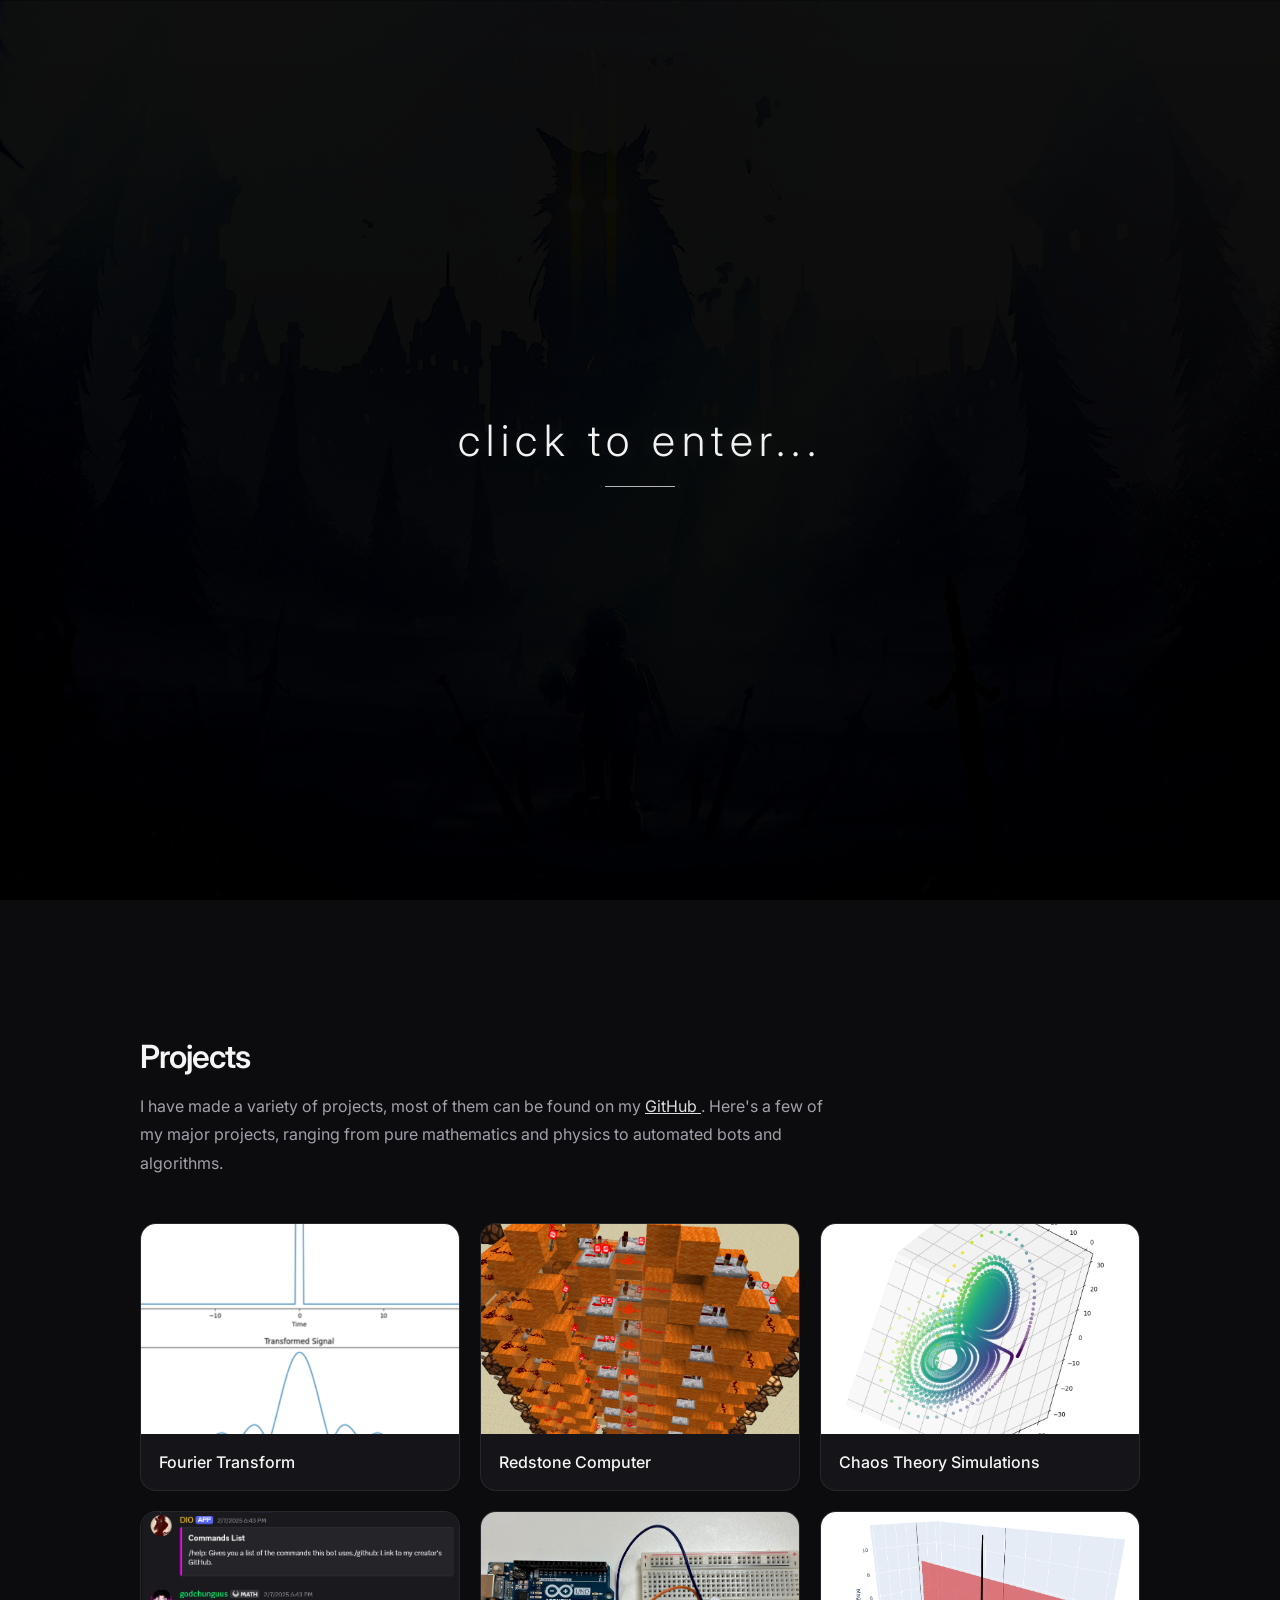
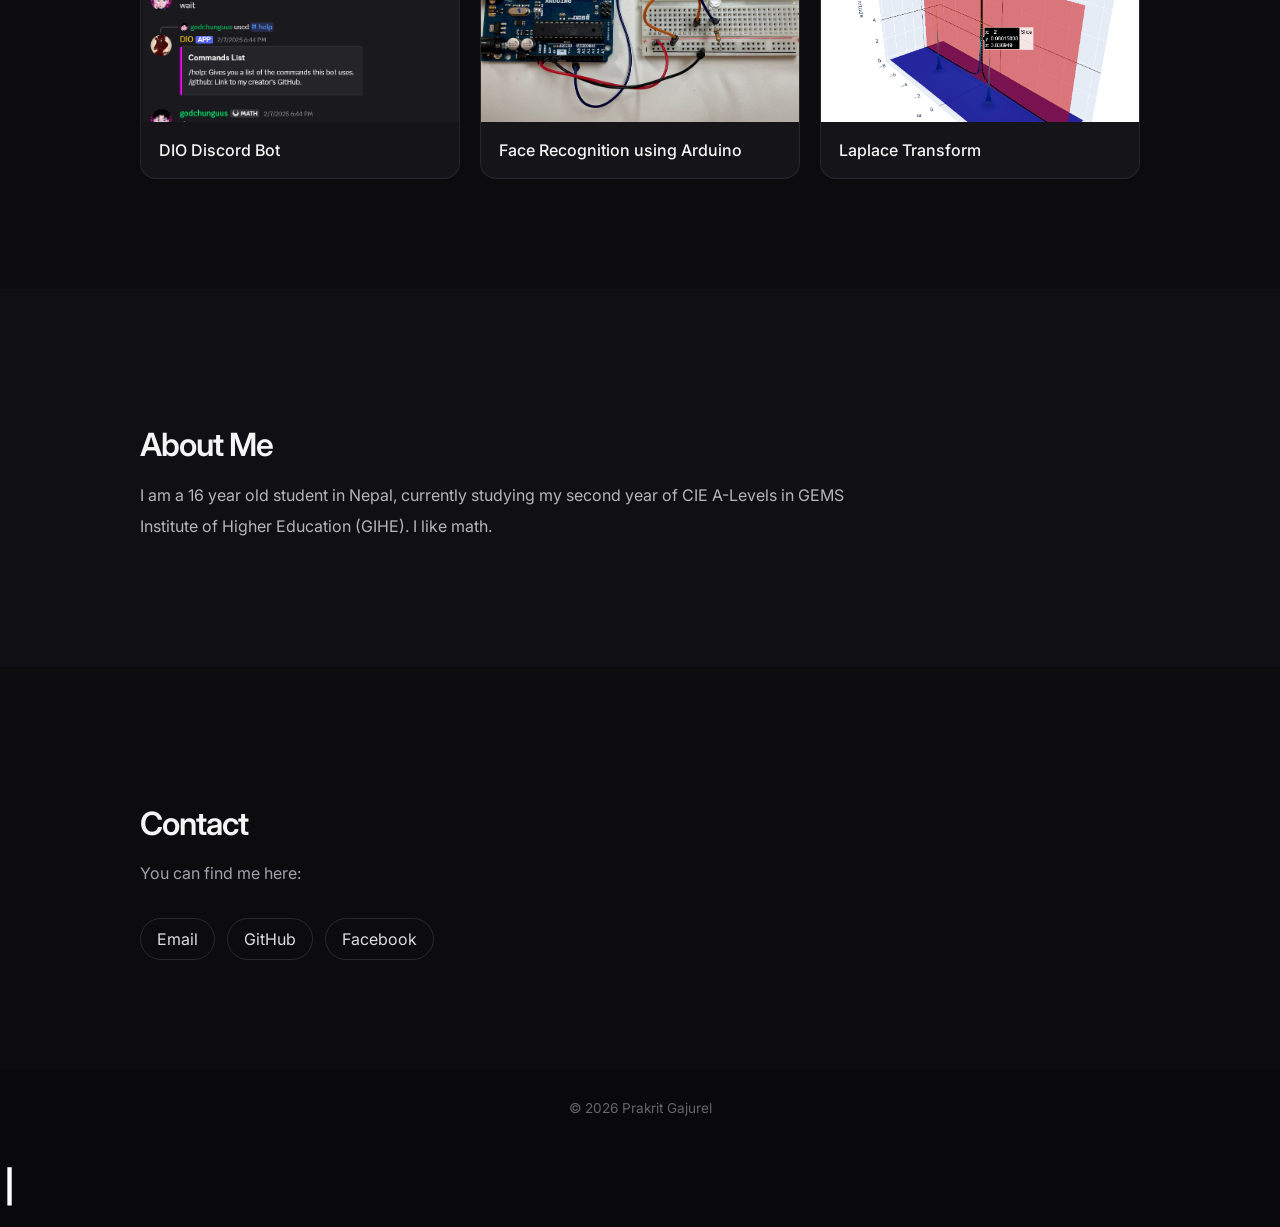
<file: index.html>
<!DOCTYPE HTML>
<html lang="en">

<head>
    <title>Prakrit Gajurel</title>

    <meta charset="utf-8">

    <meta
        name="viewport"
        content="width=device-width, initial-scale=1"
    >

    <link
        rel="stylesheet"
        href="assets/css/main.css"
    >

    <link
        href="https://fonts.googleapis.com/css2?family=Inter:wght@300;400;500;600;700&display=swap"
        rel="stylesheet"
    >
</head>


<body>

    <!-- click to enter -->

    <div id="entrance">

        <div class="entrance-content">

            <div class="entrance-text">
                click to enter...
            </div>

            <div class="entrance-line"></div>

        </div>

    </div>


    <!-- hero -->

    <section id="hero">

        <div class="hero-content">

            <h1>
                <span class="name-first"></span><span class="name-last"></span><span class="cursor">|</span>
            </h1>


            <p class="subtitle">
                Alias GodChungus
            </p>

            <a
                href="#projects"
                class="hero-button"
            >
                My Projects
            </a>

        </div>

    </section>


    <!-- projects -->

    <section
        id="projects"
        class="content-section"
    >

        <div class="section-inner">

            <h2 class="section-title">
                Projects
            </h2>

            <p class="section-description">

                I have made a variety of projects, most of them can be
                found on my

                <a
                    href="https://github.com/GodChungus"
                    target="_blank"
                    rel="noopener"
                >
                    GitHub
                </a>.

                Here's a few of my major projects, ranging from pure
                mathematics and physics to automated bots and algorithms.

            </p>


            <div class="projects-grid">


                <article class="project">

                    <img
                        src="images/fourier.png"
                        alt="Fourier Transform"
                    >

                    <div class="project-info">

                        <h3>
                            Fourier Transform
                        </h3>

                    </div>

                </article>


                <article class="project">

                    <img
                        src="images/redstone computer.png"
                        alt="Redstone Computer"
                    >

                    <div class="project-info">

                        <h3>
                            Redstone Computer
                        </h3>

                    </div>

                </article>


                <article class="project">

                    <img
                        src="images/chaos.png"
                        alt="Chaos Theory Simulations"
                    >

                    <div class="project-info">

                        <h3>
                            Chaos Theory Simulations
                        </h3>

                    </div>

                </article>


                <article class="project">

                    <img
                        src="images/dio.png"
                        alt="DIO Discord Bot"
                    >

                    <div class="project-info">

                        <h3>
                            DIO Discord Bot
                        </h3>

                    </div>

                </article>


                <article class="project">

                    <img
                        src="images/arduino ex.jpg"
                        alt="Arduino Face Recognition"
                    >

                    <div class="project-info">

                        <h3>
                            Face Recognition using Arduino
                        </h3>

                    </div>

                </article>


                <article class="project">

                    <a href="laplace.html">

                        <img
                            src="images/laplace ex.png"
                            alt="Laplace Transform"
                        >

                    </a>

                    <div class="project-info">

                        <h3>
                            Laplace Transform
                        </h3>

                    </div>

                </article>


            </div>

        </div>

    </section>


    <!-- about -->

    <section
        id="about"
        class="content-section"
    >

        <div class="section-inner">

            <h2 class="section-title">
                About Me
            </h2>

            <p class="about-text">

                I am a 16 year old student in Nepal, currently studying my
                second year of CIE A-Levels in GEMS Institute of Higher
                Education (GIHE). I like math.
            </p>

        </div>

    </section>


    <!-- contact -->

    <section
        id="contact"
        class="content-section"
    >

        <div class="section-inner">

            <h2 class="section-title">
                Contact
            </h2>

            <p class="section-description">
                You can find me here:
            </p>

            <div class="contact-links">

                <a href="mailto:pgajurel111@gmail.com">
                    Email
                </a>

                <a
                    href="https://github.com/GodChungus"
                    target="_blank"
                    rel="noopener"
                >
                    GitHub
                </a>

                <a
                    href="https://www.facebook.com/godchunguus/"
                    target="_blank"
                    rel="noopener"
                >
                    Facebook
                </a>

            </div>

        </div>

    </section>


    <!-- footer -->

    <footer>
        © 2026 Prakrit Gajurel
    </footer>


    <!-- local music -->

    <audio
        id="music"
        src="music/memento.mp3"
        preload="auto"
    ></audio>


    <!-- music player -->

    <div
        id="music-player"
        class="hidden"
    >

        <img
            class="music-art"
            src="images/memento.jpg"
            alt="Memento artwork"
        >


        <div class="music-info">

            <div class="music-title">
                Memento
            </div>

            <div class="music-artist">
                nonoc
            </div>

        </div>


        <button
            id="music-toggle"
            type="button"
            aria-label="Pause music"
        >

            <span class="pause-icon">
                <span></span>
                <span></span>
            </span>

        </button>

    </div>


    <!-- javascript -->

    <script src="assets/js/main.js"></script>

</body>

</html>
<h1>
    <span class="name-first"></span><span class="name-last"></span><span class="cursor">|</span>
</h1>
</file>
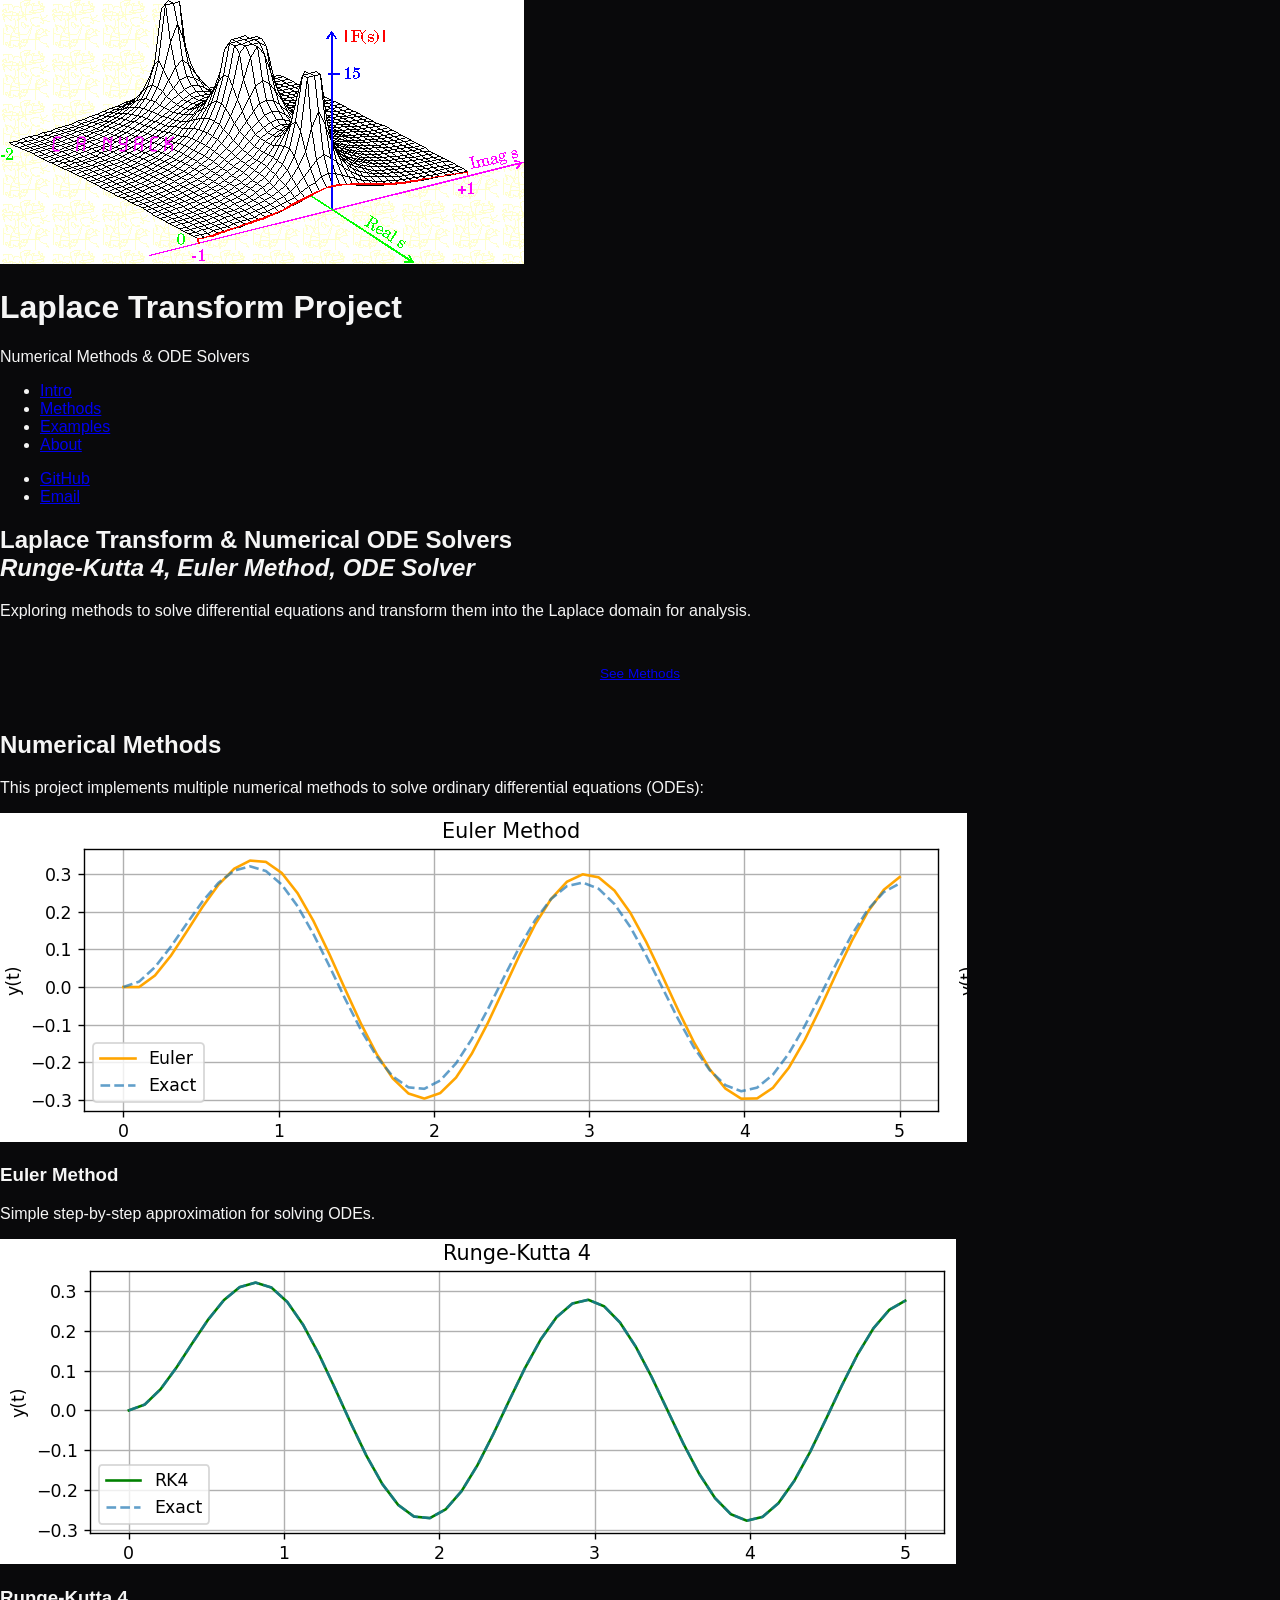
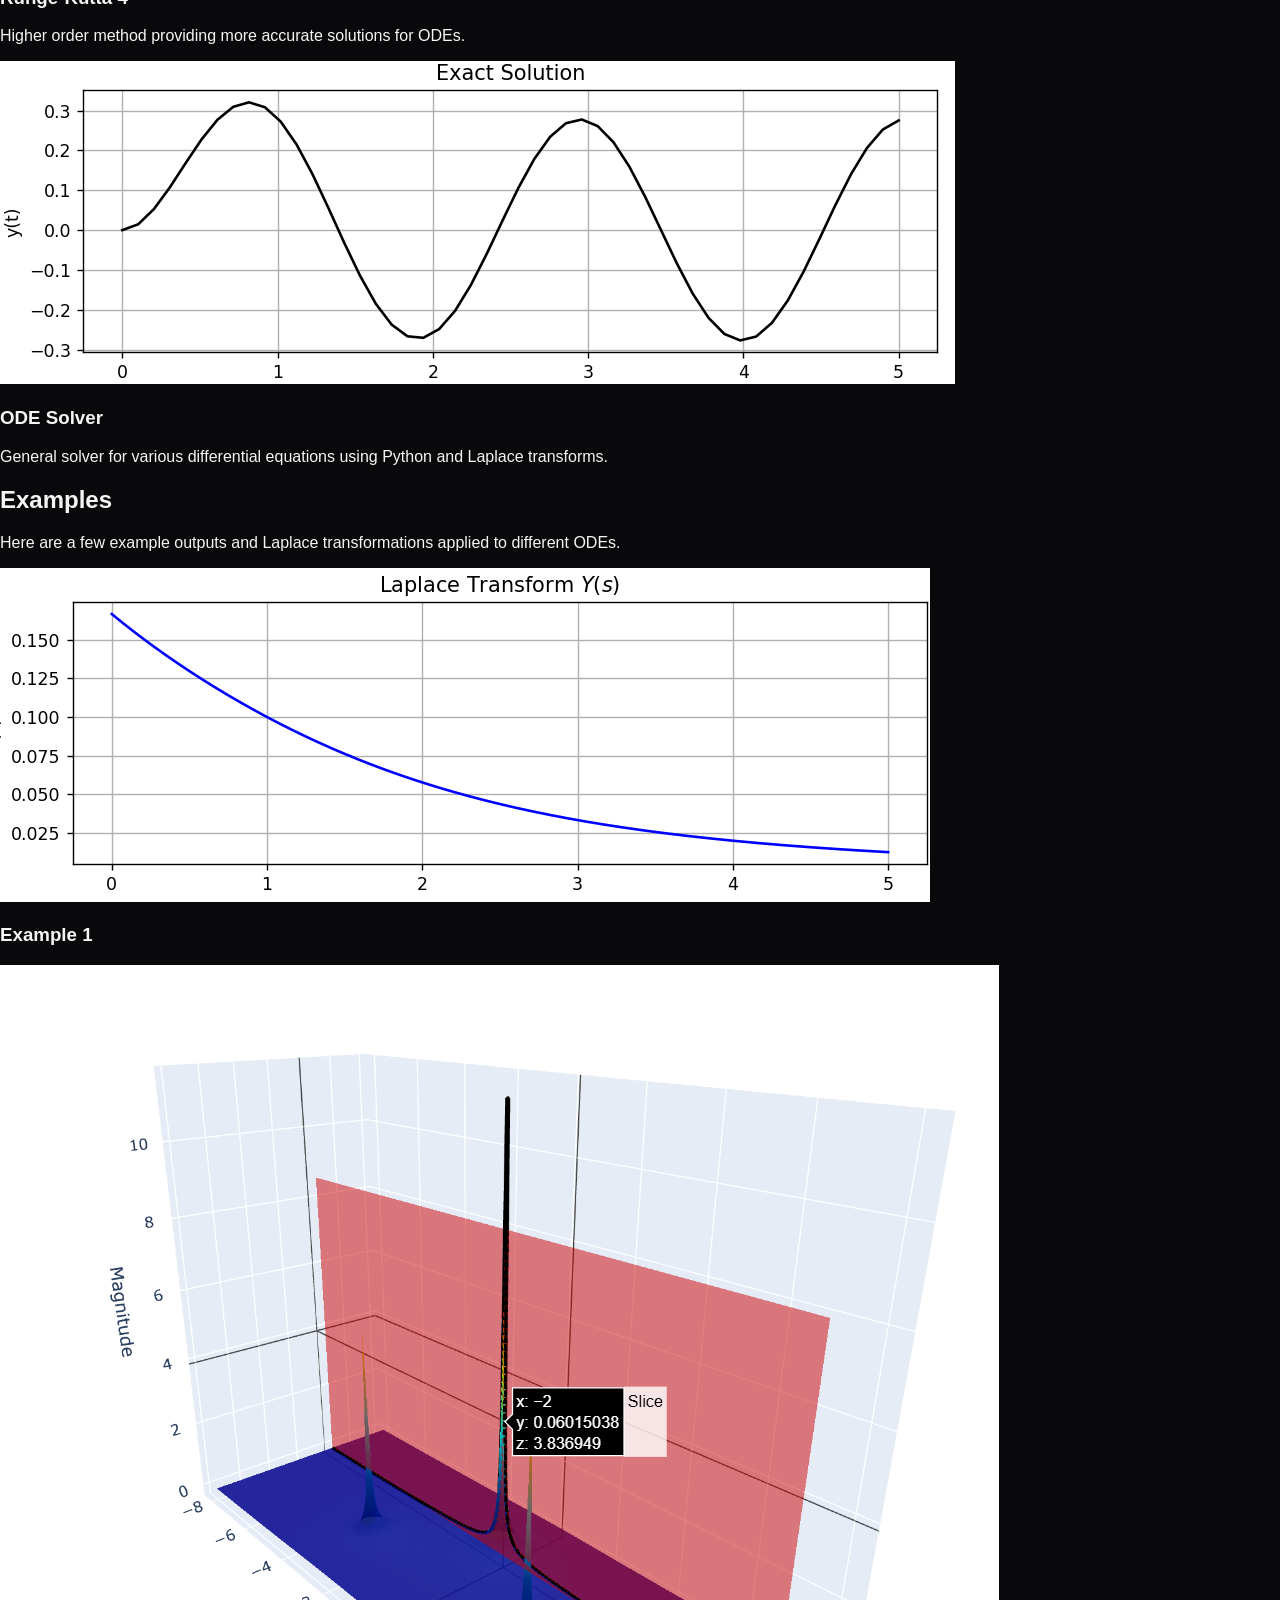
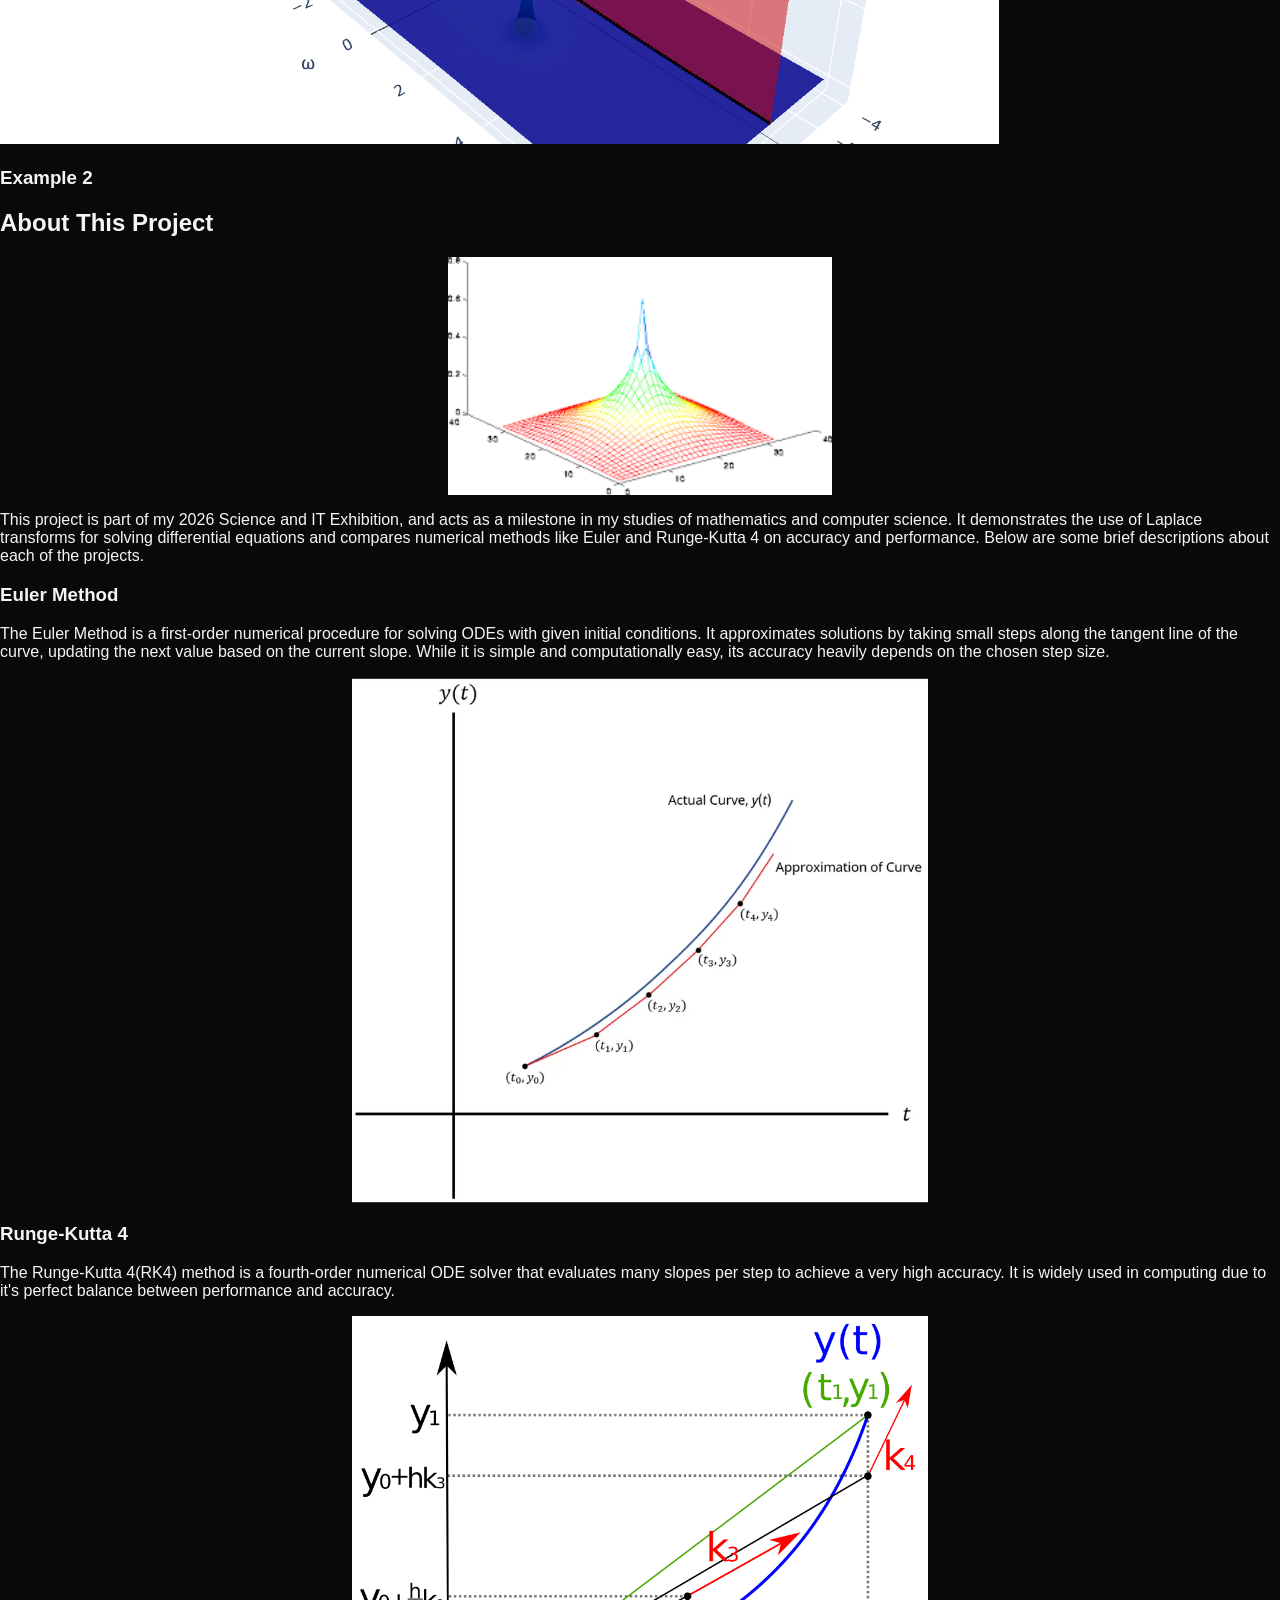
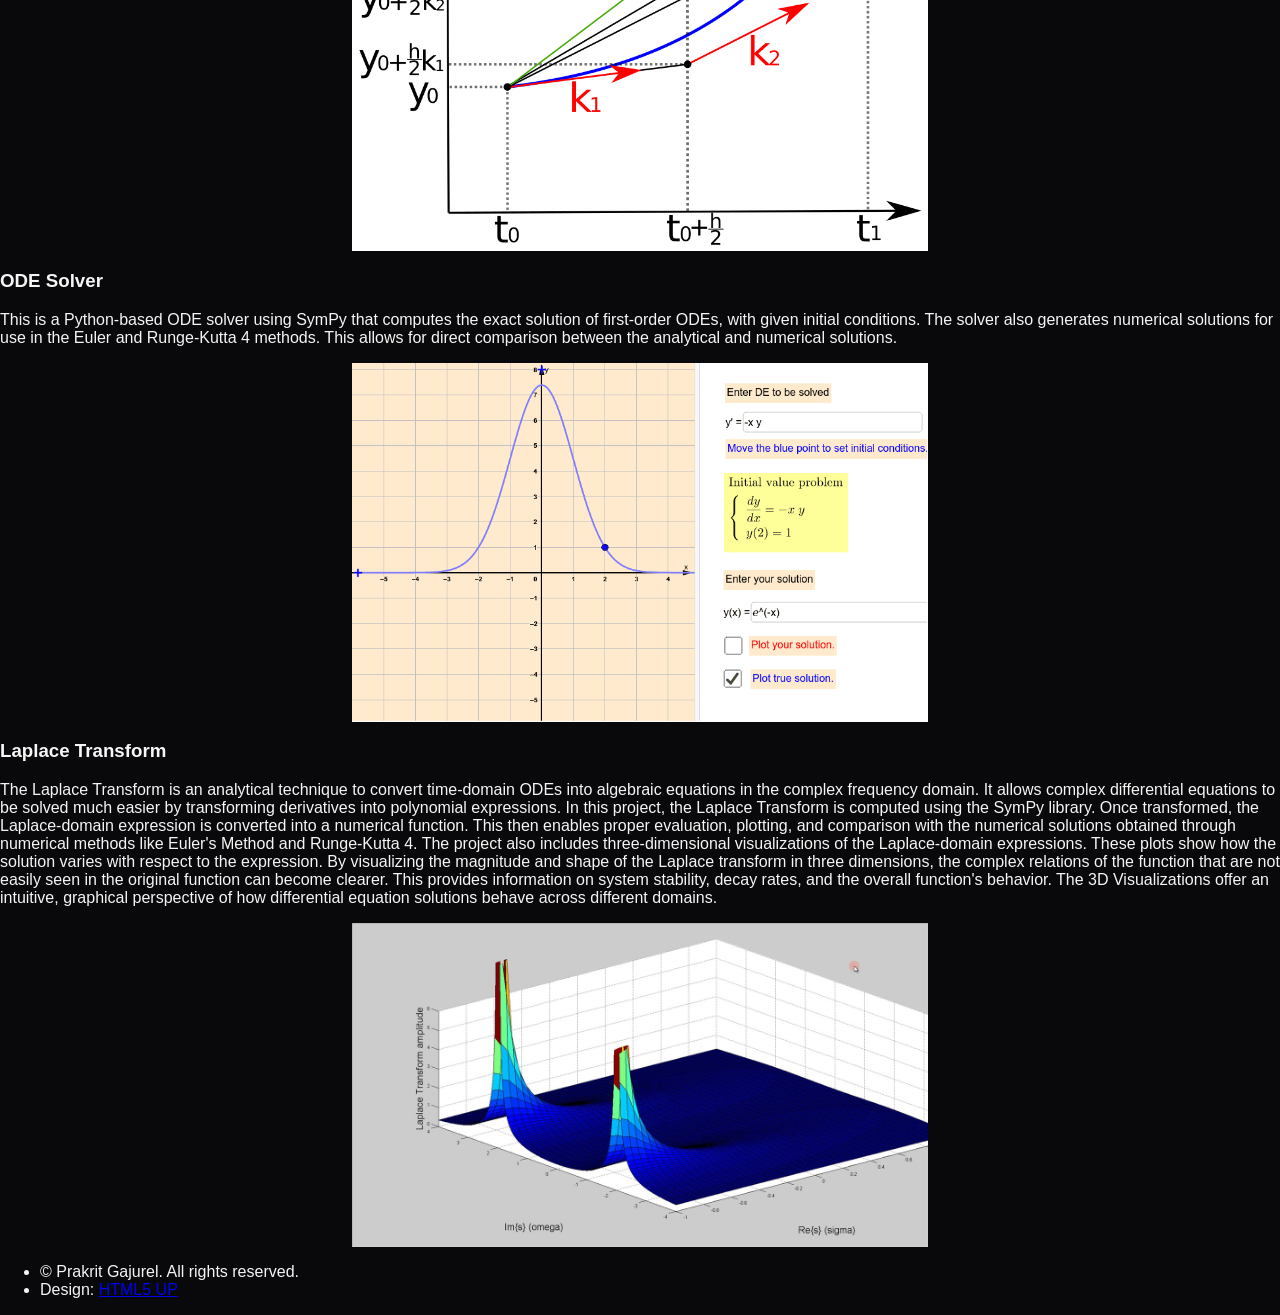
<file: laplace.html>
<!DOCTYPE HTML>
<!--
	Prologue by HTML5 UP
	html5up.net | @ajlkn
	Free for personal and commercial use under the CCA 3.0 license (html5up.net/license)
-->
<html>
	<head>
		<title>Laplace Transform Project</title>
		<meta charset="utf-8" />
		<meta name="viewport" content="width=device-width, initial-scale=1, user-scalable=no" />
		<link rel="stylesheet" href="assets/css/main.css" />
	</head>
	<body class="is-preload">

		<!-- Header -->
		<div id="header">

			<div class="top">

				<!-- Logo -->
				<div id="logo">
					<span class="image avatar48"><img src="images/laplace_icon.png" alt="Laplace Icon" /></span>
					<h1 id="title">Laplace Transform Project</h1>
					<p>Numerical Methods & ODE Solvers</p>
				</div>

				<!-- Nav -->
				<nav id="nav">
					<ul>
						<li><a href="#top" id="top-link"><span class="icon solid fa-home">Intro</span></a></li>
						<li><a href="#methods" id="methods-link"><span class="icon solid fa-th">Methods</span></a></li>
						<li><a href="#examples" id="examples-link"><span class="icon solid fa-code">Examples</span></a></li>
						<li><a href="#about" id="about-link"><span class="icon solid fa-user">About</span></a></li>
					</ul>
				</nav>

			</div>

			<div class="bottom">

				<!-- Social Icons -->
				<ul class="icons">
					<li><a href="https://github.com/GodChungus" class="icon brands fa-github"><span class="label">GitHub</span></a></li>
					<li><a href="mailto:pgajurel111@gmail.com" class="icon solid fa-envelope"><span class="label">Email</span></a></li>
				</ul>

			</div>

		</div>

		<!-- Main -->
		<div id="main">

			<!-- Intro -->
			<section id="top" class="one dark cover">
				<div class="container">
					<header>
						<h2 class="alt">Laplace Transform & Numerical ODE Solvers<br />
						<em>Runge-Kutta 4, Euler Method, ODE Solver</em></h2>
						<p>Exploring methods to solve differential equations and transform them into the Laplace domain for analysis.</p>
					</header>
					<footer>
						<a href="#methods" class="button scrolly">See Methods</a>
					</footer>
				</div>
			</section>

			<!-- Methods -->
			<section id="methods" class="two">
				<div class="container">

					<header>
						<h2>Numerical Methods</h2>
					</header>

					<p>This project implements multiple numerical methods to solve ordinary differential equations (ODEs):</p>

					<div class="row">
						<div class="col-4 col-12-mobile">
							<article class="item">
								<a href="#" class="image fit"><img src="images/euler.png" alt="Euler Method" /></a>
								<header>
									<h3>Euler Method</h3>
								</header>
								<p>Simple step-by-step approximation for solving ODEs.</p>
							</article>
						</div>
						<div class="col-4 col-12-mobile">
							<article class="item">
								<a href="#" class="image fit"><img src="images/rk4.png" alt="Runge-Kutta 4" /></a>
								<header>
									<h3>Runge-Kutta 4</h3>
								</header>
								<p>Higher order method providing more accurate solutions for ODEs.</p>
							</article>
						</div>
						<div class="col-4 col-12-mobile">
							<article class="item">
								<a href="#" class="image fit"><img src="images/odesol.png" alt="ODE Solver" /></a>
								<header>
									<h3>ODE Solver</h3>
								</header>
								<p>General solver for various differential equations using Python and Laplace transforms.</p>
							</article>
						</div>
					</div>

				</div>
			</section>

			<!-- Examples -->
			<section id="examples" class="three">
				<div class="container">

					<header>
						<h2>Examples</h2>
					</header>

					<p>Here are a few example outputs and Laplace transformations applied to different ODEs.</p>

					<div class="row">
						<div class="col-6 col-12-mobile">
							<article class="item">
								<a href="#" class="image fit"><img src="images/laplacetrans.png" alt="Laplace Example 1" /></a>
								<header>
									<h3>Example 1</h3>
								</header>
							</article>
						</div>
						<div class="col-6 col-12-mobile">
							<article class="item">
								<a href="#" class="image fit"><img src="images/laplace ex.png" alt="Laplace Example 2" /></a>
								<header>
									<h3>Example 2</h3>
								</header>
							</article>
						</div>
					</div>

				</div>
			</section>

			<!-- About -->
			<section id="about" class="four">
				<div class="container">

					<header>
						<h2>About This Project</h2>
					</header>

					<a href="#" class="image featured"><img src="images/laplace_project.png" style = "display: block; margin: 0 auto; width: 30%" alt="Laplace Project Overview" /></a>

					<p>This project is part of my 2026 Science and IT Exhibition, and acts as a milestone in my studies
                        of mathematics and computer science. It demonstrates the use of Laplace transforms for solving 
                        differential equations and compares numerical methods like Euler and Runge-Kutta 4 on accuracy
                        and performance. Below are some brief descriptions about each of the projects.</p>
					
					<h3>Euler Method</h3>					
						<p>The Euler Method is a first-order numerical procedure for solving ODEs with given initial conditions. It approximates
							solutions by taking small steps along the tangent line of the curve, updating the next value based on the current
							slope. While it is simple and computationally easy, its accuracy heavily depends on the chosen step size.
						</p>

						<a href="#" class="image featured"><img src="images/eulerexp.png" style = "display:block; margin:0 auto; width:45%" alt = "Euler Method Example"></a>
					
					<h3>Runge-Kutta 4</h3>
					<p> The Runge-Kutta 4(RK4) method is a fourth-order numerical ODE solver that evaluates many slopes per step to achieve
						a very high accuracy. It is widely used in computing due to it's perfect balance between performance and accuracy.
					</p>

					<a href="#" class = "image featured"><img src="images/rungekutta_exp.png" style = "display:block; margin: 0 auto; width: 45%" alt = "Runge Kutta 4"></a>

					<h3>ODE Solver</h3>
					<p> This is a Python-based ODE solver using SymPy that computes the exact solution of first-order ODEs, with given
						initial conditions. The solver also generates numerical solutions for use in the Euler and Runge-Kutta 4 methods. This
						allows for direct comparison between the analytical and numerical solutions.
					</p>

					<a href="#" class = "image featured"><img src="images/odesolve_exp.png" style = "display:block; margin: 0 auto; width: 45%" alt = "ODE Solver"></a>

					<h3>Laplace Transform</h3>
					<p>
						The Laplace Transform is an analytical technique to convert time-domain ODEs into algebraic equations in the complex
						frequency domain. It allows complex differential equations to be solved much easier by transforming derivatives into
						polynomial expressions.

						In this project, the Laplace Transform is computed using the SymPy library. Once transformed, the Laplace-domain expression
						is converted into a numerical function. This then enables proper evaluation, plotting, and comparison with the numerical 
						solutions obtained through numerical methods like Euler's Method and Runge-Kutta 4.

						The project also includes three-dimensional visualizations of the Laplace-domain expressions. These plots show how the solution
						varies with respect to the expression. By visualizing the magnitude and shape of the Laplace transform in three dimensions,
						the complex relations of the function that are not easily seen in the original function can become clearer. This provides
						information on system stability, decay rates, and the overall function's behavior. The 3D Visualizations offer an intuitive,
						graphical perspective of how differential equation solutions behave across different domains.
					</p>

					<a href="#" class = "image featured"><img src="images/laplace_thing.jpg" style = "display:block; margin: 0 auto; width: 45%" alt = "ODE Solver"></a>

				</div>
			</section>

		</div>

		<!-- Footer -->
		<div id="footer">
			<ul class="copyright">
				<li>&copy; Prakrit Gajurel. All rights reserved.</li>
				<li>Design: <a href="http://html5up.net">HTML5 UP</a></li>
			</ul>
		</div>

		<!-- Scripts -->
		<script src="assets/js/jquery.min.js"></script>
		<script src="assets/js/jquery.scrolly.min.js"></script>
		<script src="assets/js/jquery.scrollex.min.js"></script>
		<script src="assets/js/browser.min.js"></script>
		<script src="assets/js/breakpoints.min.js"></script>
		<script src="assets/js/util.js"></script>
		<script src="assets/js/main.js"></script>

	</body>
</html>
</file>
<file: assets/css/main.css>
/* global */

* {
    box-sizing: border-box;
}

html {
    scroll-behavior: smooth;
}

body {
    margin: 0;

    font-family:
        "Inter",
        sans-serif;

    background: #09090b;
    color: #f5f5f5;
}



/* click to enter */

#entrance {
    position: fixed;

    inset: 0;

    z-index: 10000;

    display: flex;

    align-items: center;
    justify-content: center;

    text-align: center;

    cursor: pointer;

    background:
        linear-gradient(
            rgba(0, 0, 0, 0.94),
            rgba(0, 0, 0, 0.97)
        ),
        url("../../images/rezero-bg.webp")
        center center / cover no-repeat;

    transition:
        opacity 1.2s ease,
        visibility 1.2s ease;
}


#entrance.leaving {
    opacity: 0;
    visibility: hidden;

    pointer-events: none;
}


/* entrance text */

.entrance-content {
    display: flex;

    flex-direction: column;

    align-items: center;

    animation:
        entranceAppear
        1.5s
        ease-out
        forwards;
}


.entrance-text {
    margin: 0;

    color:
        rgba(255, 255, 255, 0.95);

    font-size:
        clamp(
            1.8rem,
            4vw,
            2.7rem
        );

    font-weight: 300;

    letter-spacing: 0.15em;

    text-shadow:
        0 0 25px
        rgba(255, 255, 255, 0.15);

    animation:
        textPulse
        3s
        ease-in-out
        infinite;
}


.entrance-line {
    width: 70px;

    height: 1px;

    margin-top: 20px;

    background:
        rgba(255, 255, 255, 0.7);
}


@keyframes entranceAppear {

    0% {
        opacity: 0;
        transform:
            translateY(20px)
            scale(0.94);
    }

    100% {
        opacity: 1;
        transform:
            translateY(0)
            scale(1);
    }
}


@keyframes textPulse {

    0%,
    100% {
        opacity: 0.72;
    }

    50% {
        opacity: 1;
    }
}


/* hero */

#hero {
    min-height: 100vh;

    position: relative;

    display: flex;

    align-items: center;
    justify-content: center;

    text-align: center;

    overflow: hidden;
}


#hero::before {
    content: "";

    position: absolute;

    inset: -20px;

    background:
        linear-gradient(
            rgba(0, 0, 0, 0.38),
            rgba(0, 0, 0, 0.72)
        ),
        url("../../images/rezero-bg.webp")
        center center / cover no-repeat;

    filter: blur(4px);

    transform: scale(1.04);

    z-index: 0;
}


#hero::after {
    content: "";

    position: absolute;

    inset: 0;

    background:
        radial-gradient(
            circle at center,
            transparent 0%,
            rgba(0, 0, 0, 0.38) 100%
        );

    pointer-events: none;

    z-index: 1;
}


.hero-content {
    position: relative;

    z-index: 2;

    max-width: 800px;

    padding: 40px 25px;
}


.hero-content h1 {
    margin: 0;

    min-height: 1.1em;

    font-size:
        clamp(
            3rem,
            8vw,
            6rem
        );

    font-weight: 300;

    letter-spacing: 0.08em;

    line-height: 1.1;

    white-space: nowrap;

    text-shadow:
        0 4px 25px
        rgba(0, 0, 0, 0.5);
}


.name-first {
    color: #fff;
}


.name-last {
    color: #6ea8ff;
}

.cursor {
    color: #fff;

    margin-left: 4px;

    animation: blink 0.8s step-end infinite;
}

@keyframes blink {

    0%,
    50% {
        color: transparent;
    }

    51%,
    100% {
        color: #fff;
    }
}body {
    margin: 0;

    font-family:
        "Inter",
        sans-serif;

    background: #09090b;
    color: #f5f5f5;
}



/* subtitle */

.subtitle {
    margin:
        12px 0 35px;

    font-size: 1.05rem;

    color:
        rgba(255, 255, 255, 0.75);

    letter-spacing: 0.08em;

    text-transform: uppercase;
}


/* hero button */

.hero-button {
    display: inline-flex;

    align-items: center;
    justify-content: center;

    min-width: 190px;

    padding:
        13px 24px;

    border:
        1px solid
        rgba(255, 255, 255, 0.35);

    border-radius: 999px;

    background:
        rgba(255, 255, 255, 0.08);

    color: white;

    backdrop-filter:
        blur(12px);

    -webkit-backdrop-filter:
        blur(12px);

    font-size: 0.95rem;

    font-weight: 500;

    text-decoration: none;

    transition:
        background 0.25s ease,
        border-color 0.25s ease,
        transform 0.25s ease;
}


.hero-button:hover {
    background:
        rgba(255, 255, 255, 0.17);

    border-color:
        rgba(255, 255, 255, 0.7);

    transform:
        translateY(-2px);
}


/* music player */

#music-player {
    position: fixed;

    z-index: 9000;

    left: 50%;
    bottom: 24px;

    width:
        min(
            360px,
            calc(100vw - 30px)
        );

    display: flex;

    align-items: center;

    gap: 12px;

    padding:
        9px 11px;

    border:
        1px solid
        rgba(255, 255, 255, 0.16);

    border-radius: 999px;

    background:
        rgba(20, 20, 24, 0.62);

    backdrop-filter:
        blur(18px);

    -webkit-backdrop-filter:
        blur(18px);

    box-shadow:
        0 10px 40px
        rgba(0, 0, 0, 0.4);

    transform:
        translateX(-50%);

    opacity: 1;

    transition:
        opacity 0.5s ease,
        transform 0.5s
        cubic-bezier(.22, 1, .36, 1);
}


#music-player.hidden {
    opacity: 0;

    transform:
        translateX(-50%)
        translateY(20px);

    pointer-events: none;
}


/* music art */

.music-art {
    width: 42px;
    height: 42px;

    flex-shrink: 0;

    display: block;

    object-fit: cover;

    border-radius: 50%;

    box-shadow:
        0 3px 15px
        rgba(0, 0, 0, 0.4);
}


/* music info */

.music-info {
    flex: 1;

    min-width: 0;

    text-align: left;
}


.music-title {
    overflow: hidden;

    color: white;

    font-size: 0.9rem;

    font-weight: 500;

    white-space: nowrap;

    text-overflow: ellipsis;
}


.music-artist {
    margin-top: 2px;

    color:
        rgba(255, 255, 255, 0.48);

    font-size: 0.72rem;
}


/* music button */

#music-toggle {
    width: 38px;
    height: 38px;

    flex-shrink: 0;

    display: flex;

    align-items: center;
    justify-content: center;

    padding: 0;

    border: 0;

    border-radius: 50%;

    background:
        rgba(255, 255, 255, 0.1);

    cursor: pointer;

    transition:
        background 0.2s ease,
        transform 0.2s ease;
}


#music-toggle:hover {
    background:
        rgba(255, 255, 255, 0.18);

    transform:
        scale(1.06);
}


/* pause icon */

.pause-icon {
    width: 12px;
    height: 16px;

    display: flex;

    align-items: center;
    justify-content: center;

    gap: 4px;
}


.pause-icon span {
    display: block;

    width: 3px;
    height: 14px;

    border-radius: 2px;

    background: white;
}


/* play icon */

.play-icon {
    display: block;

    width: 0;
    height: 0;

    margin-left: 3px;

    border-top:
        7px solid transparent;

    border-bottom:
        7px solid transparent;

    border-left:
        10px solid white;
}


/* rotating music art */

.music-art {
    animation: albumSpin 8s linear infinite;
    animation-play-state: paused;
}

#music-player.playing .music-art {
    animation-play-state: running;
}

@keyframes albumSpin {
    from {
        transform: rotate(0deg);
    }

    to {
        transform: rotate(360deg);
    }
}


/* content sections */

.content-section {
    padding:
        110px 25px;

    background: #0c0c0f;
}


.content-section:nth-child(even) {
    background: #101014;
}


.section-inner {
    width:
        min(1000px, 100%);

    margin: 0 auto;
}


.section-title {
    margin-bottom: 15px;

    font-size: 2rem;

    font-weight: 600;

    letter-spacing: -0.03em;
}


.section-description {
    max-width: 700px;

    color: #a1a1aa;

    line-height: 1.8;
}


.section-description a {
    color: #ddd;
}


/* projects */

.projects-grid {
    display: grid;

    grid-template-columns:
        repeat(3, 1fr);

    gap: 20px;

    margin-top: 45px;
}


.project {
    overflow: hidden;

    border:
        1px solid
        rgba(255, 255, 255, 0.08);

    border-radius: 16px;

    background: #151519;

    transition:
        transform 0.25s ease,
        border-color 0.25s ease;
}


.project:hover {
    transform:
        translateY(-5px);

    border-color:
        rgba(255, 255, 255, 0.2);
}


.project img {
    display: block;

    width: 100%;

    height: 210px;

    object-fit: cover;
}


.project-info {
    padding: 18px;
}


.project-info h3 {
    margin: 0;

    font-size: 1rem;

    font-weight: 500;
}


.project a {
    display: block;
}


/* about */

.about-text {
    max-width: 750px;

    color: #b4b4bc;

    line-height: 1.9;
}


/* contact */

.contact-links {
    display: flex;

    flex-wrap: wrap;

    gap: 12px;

    margin-top: 30px;
}


.contact-links a {
    color: #ddd;

    text-decoration: none;

    padding:
        10px 16px;

    border:
        1px solid
        rgba(255, 255, 255, 0.12);

    border-radius: 999px;

    transition:
        0.25s ease;
}


.contact-links a:hover {
    background:
        rgba(255, 255, 255, 0.08);

    border-color:
        rgba(255, 255, 255, 0.3);
}


/* footer */

footer {
    padding: 30px;

    text-align: center;

    background: #09090b;

    color: #666;

    font-size: 0.85rem;
}


/* mobile */

@media (max-width: 750px) {

    .projects-grid {
        grid-template-columns: 1fr;
    }


    .content-section {
        padding:
            80px 20px;
    }


    .hero-content h1 {
        font-size: 3.2rem;

        letter-spacing: 0.05em;
    }


    .entrance-text {
        font-size: 1.5rem;

        letter-spacing:
            0.12em;
    }


    #music-player {
        bottom: 15px;

        width:
            calc(100vw - 30px);
    }

}
</file>
